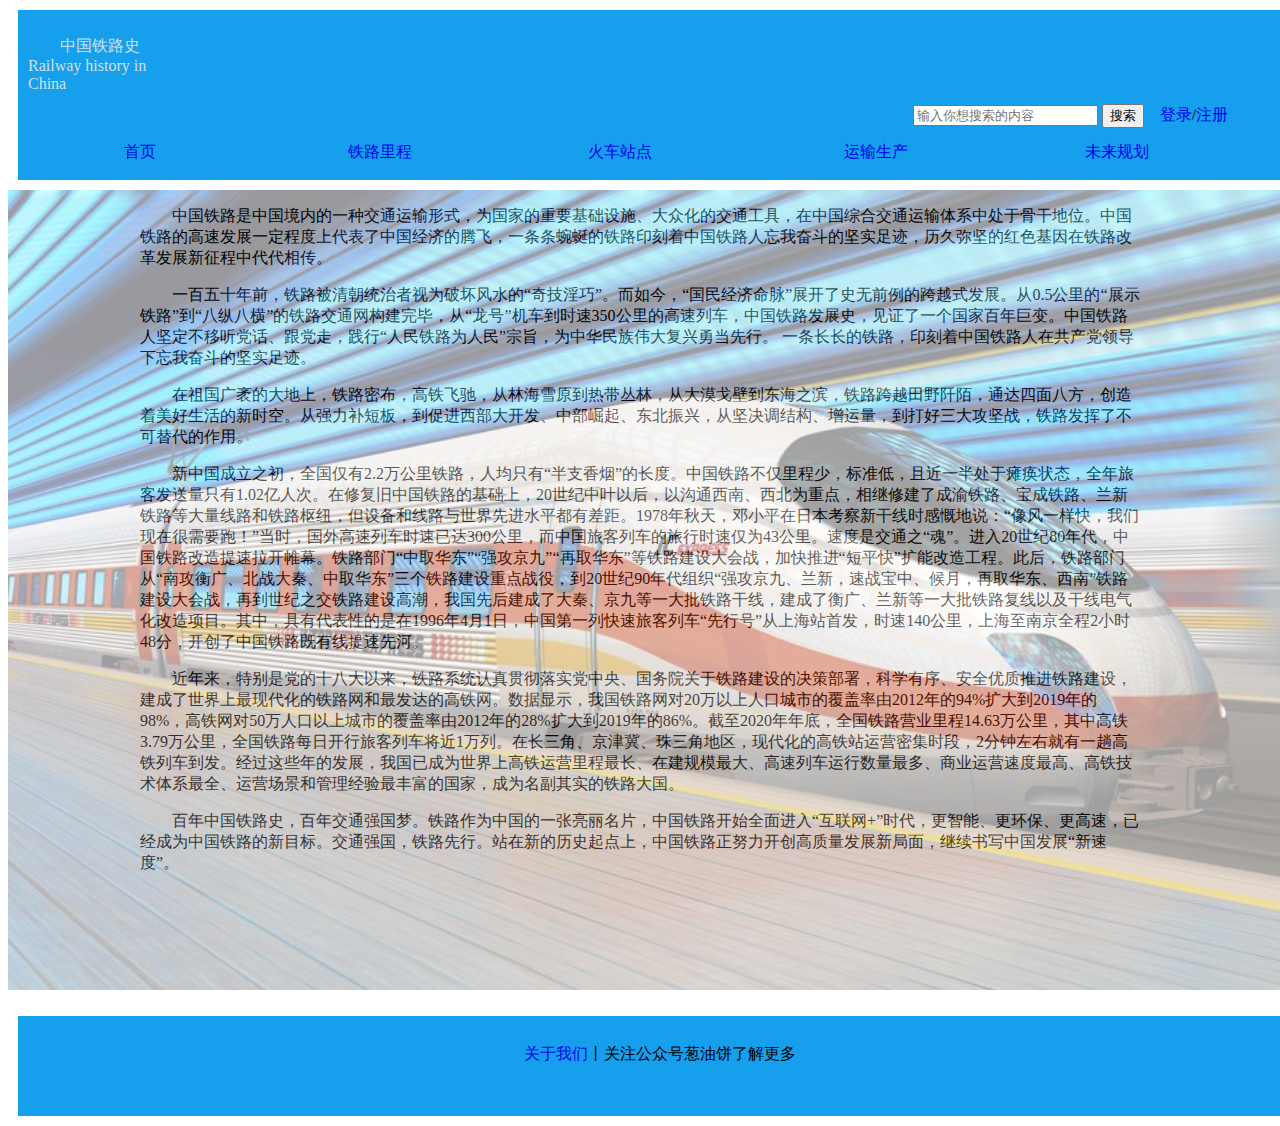
<file: index.html>
<!doctype html>
<html lang="zh">
<head>
<meta charset="utf-8">
<title>铁路</title>
</head>
<style>
<!--
.firstcontainer{
				width: 100%; 
				height: 150px;
				background: #159FEC;
				padding: 10px;
				margin:10px;
			}
			.secondcontainer{
				width: 30%;
				margin-left: 70%;
				height: 20px;
			}
			.thirdcontainer{
				width: 160px;
				height: 50px;
			}
			.fourthcontainer{
				width: 1400px;
				height: 800px; 
				opacity: 0.4;
				background-image: url("img/d33dc0484e09b0be2929f8cb0753a39e6777fac1d709a0c44.JPG");
				/*position: fixed;*/
				margin: 0 auto;
				background-repeat: no-repeat;
				background-size: cover;
			}
			.fifthcontainer{
				width: 1000px;
				height: 800px;
				margin: 0 auto;
				margin-top: -800px;
				text-indent: 2em;
			}
			.footer{
				width: 100%;
				height: 80px;
				background: #159FEC;
				padding: 10px;
				margin: 10px;
				text-align: center;
			}
			.box{width: 19%; float: left}
			.a{text-decoration: none; width: 20%}
			.font{font-family: "华文行楷";color:#D1E0E4}
-->
</style>
<body>
	
	<div class="firstcontainer">
		<div class="thirdcontainer">
			<p class="font">&emsp;&emsp;中国铁路史
			Railway history in China</p></div>
		<div class="secondcontainer"><!--搜索栏-->
			<br><input type="search" placeholder="输入你想搜索的内容">
			<input type="submit" value="搜索">&emsp;<a class="a" href="201918340320-luochuanling-1501/201918340320-luochuanling-1501.html">登录</a>/<a class="a" href="201918340320-luochuanling-1501/201918340320-luochuanling-1501.html">注册</a>
		</div>
		<br><br><div class="box">&emsp;&emsp;&emsp;&emsp;&emsp;&emsp;<a class="a" href="#">首页</a></div>
		<div class="box">
			&emsp;&emsp;&emsp;&emsp;&emsp;<a class="a" href="201918340331-yepeng-1501/201918340331-yepeng-1503.html">铁路里程</a>
		</div>
		<div class="box">
			&emsp;&emsp;&emsp;&emsp;&emsp;<a class="a" href="201918340320-luochuanling-1501/201918340320-luochuanling-1502.html">火车站点</a>
		</div>
		<div class="box">
			&emsp;&emsp;&emsp;&emsp;&emsp;&emsp;<a class="a" href="201918340320-luochuanling-1501/201918340320-luochuanling-1503.html">运输生产</a>
		</div>
		<div class="box">
			&emsp;&emsp;&emsp;&emsp;&emsp;&emsp;<a class="a" href="201918340331-yepeng-1501/201918340331-yepeng-1504.html">未来规划</a>
		</div> 
	</div>
	<div class="fourthcontainer"><!--背景图片-->
	</div>
			
		
	<div class="fifthcontainer"><!--文字部分-->
		<p>中国铁路是中国境内的一种交通运输形式，为国家的重要基础设施、大众化的交通工具，在中国综合交通运输体系中处于骨干地位。中国铁路的高速发展一定程度上代表了中国经济的腾飞，一条条蜿蜒的铁路印刻着中国铁路人忘我奋斗的坚实足迹，历久弥坚的红色基因在铁路改革发展新征程中代代相传。</p>
		<p>一百五十年前，铁路被清朝统治者视为破坏风水的“奇技淫巧”。而如今，“国民经济命脉”展开了史无前例的跨越式发展。从0.5公里的“展示铁路”到“八纵八横”的铁路交通网构建完毕，从“龙号”机车到时速350公里的高速列车，中国铁路发展史，见证了一个国家百年巨变。中国铁路人坚定不移听党话、跟党走，践行“人民铁路为人民”宗旨，为中华民族伟大复兴勇当先行。 一条长长的铁路，印刻着中国铁路人在共产党领导下忘我奋斗的坚实足迹。</p>
		<p>在祖国广袤的大地上，铁路密布，高铁飞驰，从林海雪原到热带丛林，从大漠戈壁到东海之滨，铁路跨越田野阡陌，通达四面八方，创造着美好生活的新时空。从强力补短板，到促进西部大开发、中部崛起、东北振兴，从坚决调结构、增运量，到打好三大攻坚战，铁路发挥了不可替代的作用。</p>
		<p>新中国成立之初，全国仅有2.2万公里铁路，人均只有“半支香烟”的长度。中国铁路不仅里程少，标准低，且近一半处于瘫痪状态，全年旅客发送量只有1.02亿人次。在修复旧中国铁路的基础上，20世纪中叶以后，以沟通西南、西北为重点，相继修建了成渝铁路、宝成铁路、兰新铁路等大量线路和铁路枢纽，但设备和线路与世界先进水平都有差距。1978年秋天，邓小平在日本考察新干线时感慨地说：“像风一样快，我们现在很需要跑！”当时，国外高速列车时速已达300公里，而中国旅客列车的旅行时速仅为43公里。速度是交通之“魂”。进入20世纪80年代，中国铁路改造提速拉开帷幕。铁路部门“中取华东”“强攻京九”“再取华东”等铁路建设大会战，加快推进“短平快”扩能改造工程。此后，铁路部门从“南攻衡广、北战大秦、中取华东”三个铁路建设重点战役，到20世纪90年代组织“强攻京九、兰新，速战宝中、候月，再取华东、西南”铁路建设大会战，再到世纪之交铁路建设高潮，我国先后建成了大秦、京九等一大批铁路干线，建成了衡广、兰新等一大批铁路复线以及干线电气化改造项目。其中，具有代表性的是在1996年4月1日，中国第一列快速旅客列车“先行号”从上海站首发，时速140公里，上海至南京全程2小时48分，开创了中国铁路既有线提速先河。</p>
		<p>近年来，特别是党的十八大以来，铁路系统认真贯彻落实党中央、国务院关于铁路建设的决策部署，科学有序、安全优质推进铁路建设，建成了世界上最现代化的铁路网和最发达的高铁网。数据显示，我国铁路网对20万以上人口城市的覆盖率由2012年的94%扩大到2019年的98%，高铁网对50万人口以上城市的覆盖率由2012年的28%扩大到2019年的86%。截至2020年年底，全国铁路营业里程14.63万公里，其中高铁3.79万公里，全国铁路每日开行旅客列车将近1万列。在长三角、京津冀、珠三角地区，现代化的高铁站运营密集时段，2分钟左右就有一趟高铁列车到发。经过这些年的发展，我国已成为世界上高铁运营里程最长、在建规模最大、高速列车运行数量最多、商业运营速度最高、高铁技术体系最全、运营场景和管理经验最丰富的国家，成为名副其实的铁路大国。</p>
		<p>百年中国铁路史，百年交通强国梦。铁路作为中国的一张亮丽名片，中国铁路开始全面进入“互联网+”时代，更智能、更环保、更高速，已经成为中国铁路的新目标。交通强国，铁路先行。站在新的历史起点上，中国铁路正努力开创高质量发展新局面，继续书写中国发展“新速度”。</p>
		</div>
	<div class="footer">
		<br><a class="a" href="201918340320-luochuanling-1501/201918340320-luochuanling-1504.html">关于我们</a>丨关注公众号葱油饼了解更多
	</div>
</body>
</html>
</file>
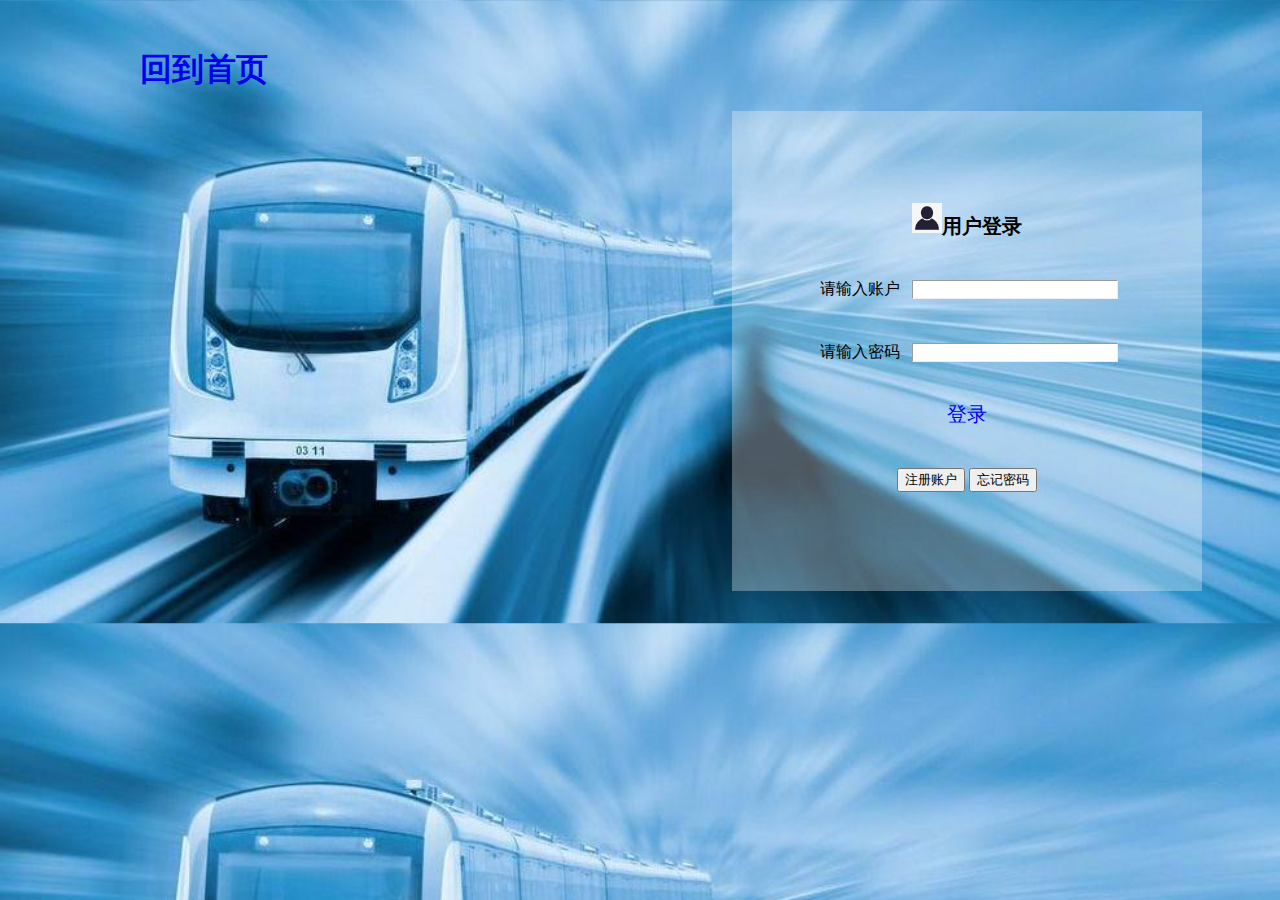
<file: 201918340320-luochuanling-1501/201918340320-luochuanling-1501.html>
<!doctype html>
<html lang="zh"> 
	<!--head-->
<head> 
	<meta charset="utf-8">
	<title>login</title>
	<!--css引入-->
	<link rel="stylesheet" type="text/css" href="css/need.css"/>
		<style>
			<!--
			/*整体布局*/
			body{text-align:center;
			        font-family:"楷体";
			        background: url(img/background.jpg);
			        background-size:100%;
			        line-height:40px;
			        padding:20px;
			        margin-left:0px;}
			-->
		</style>
</head> 
	<!--body-->
<body>
	<!--网站名称-->
	<div class="website">
		<h1>
		<a style="text-decoration: none;" href="../index.html">回到首页</a></h1>
	</div>
	<!--表单-->
	<form name="loginForm" action="#" style="float: right">
	<table cellpadding="3" cellspacing="1" class="first"> 
	<!--登录区域-->
		<tr class="tablebody"> 
			<td  colspan="2" class="login">
			<b><img src="img/yes.png" width="30" art="本地图片" alt="图标"/>用户登录</b></td> 
		</tr> 
		<tr class="tablebody"> 
			<td width="31%" class="tableone">请输入账户</td> 
			<td width="69%" class="tableone">
			<input name="userName" type="text" style="width:200px;border:inset thin"></td> 
		</tr> 
		<tr class="tablebody"> 
			<td class="tableone">请输入密码</td> 
			<td class="tableone">
			<input name="password" type="password" style="width:200px;border:inset thin"></td> 
		</tr> 
		<tr class="tablebody"> 
			<td colspan="2" class="tabletwo">     
			<a class="login" href="../index.html"> 登录</a>
			</td> 
		</tr> 
		<tr class="tablebody"> 
			<td colspan="2" class="tabletwo">     
			<input type="submit" value="注册账户"> 
			<input type="submit" value="忘记密码"> 
			</td> 
		</tr> 
	</table>  
	</form> 
</body> 
	<!--foot-->
</html>
</file>
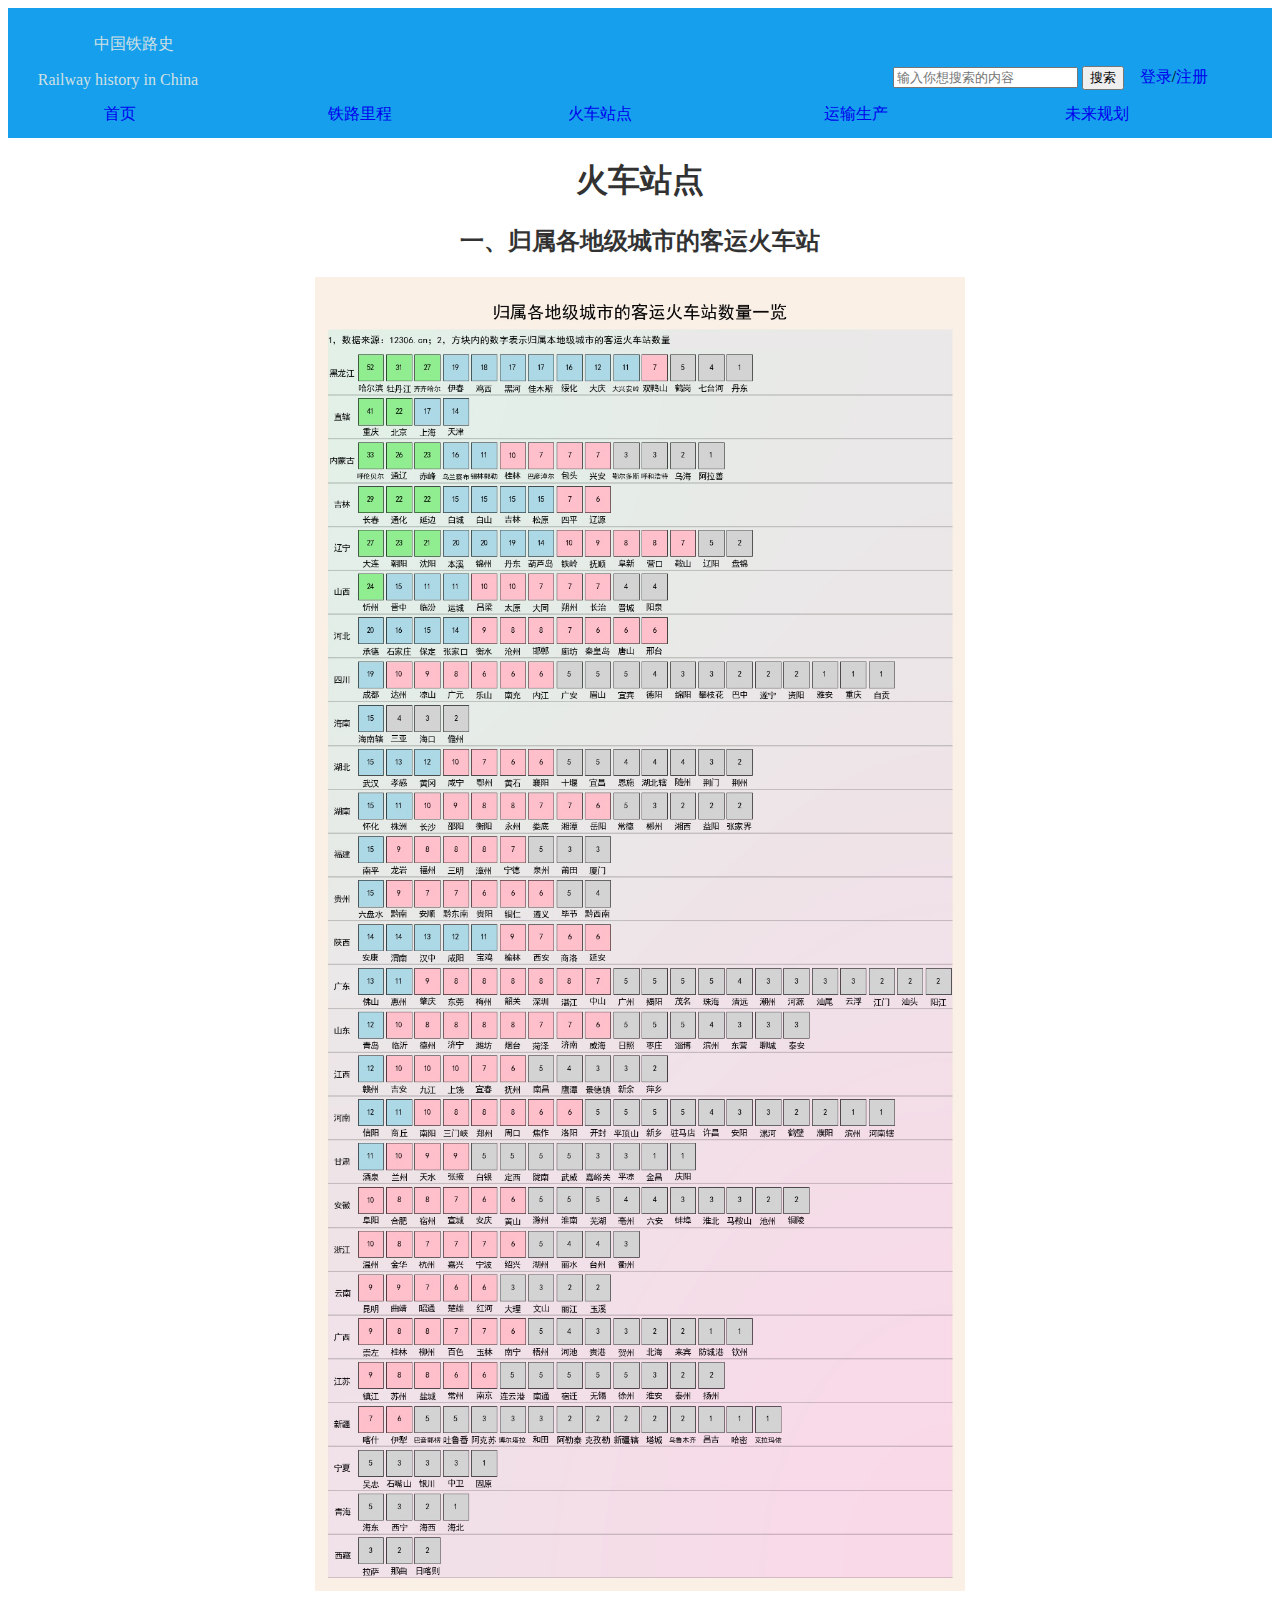
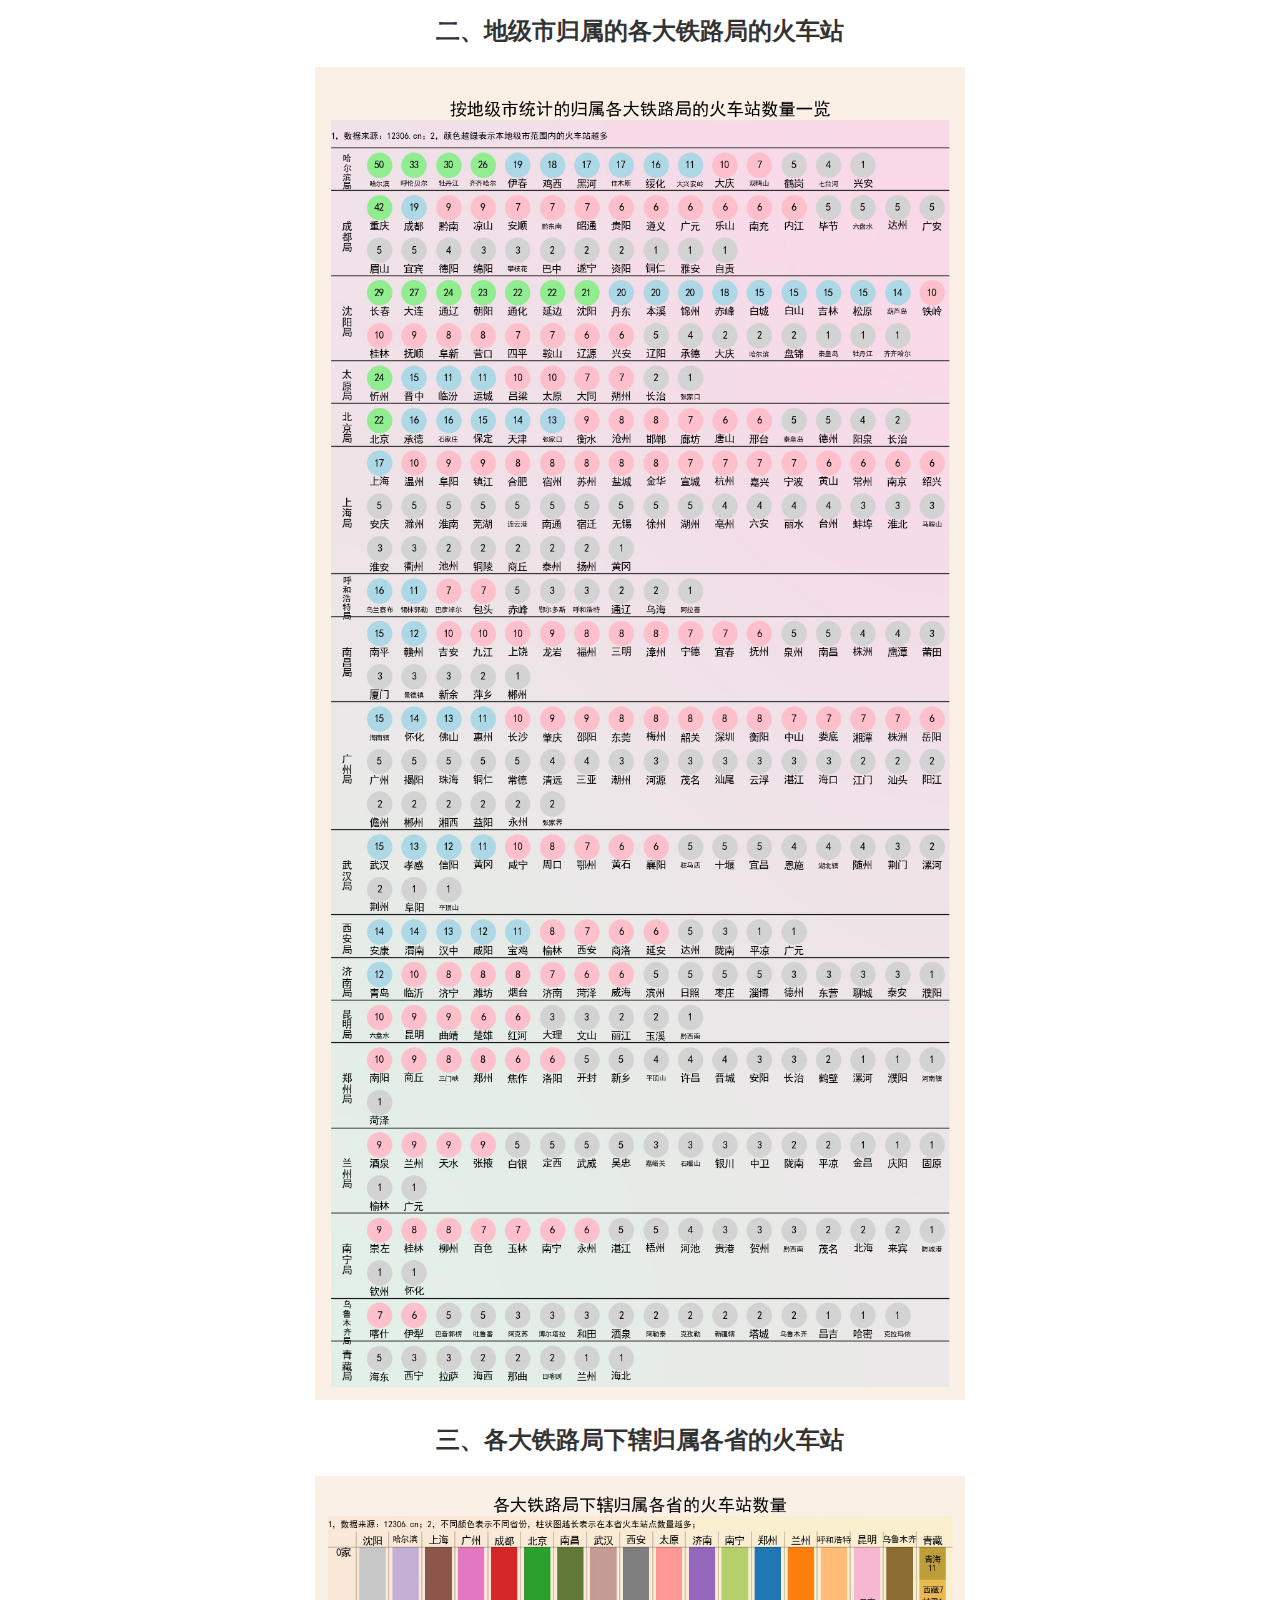
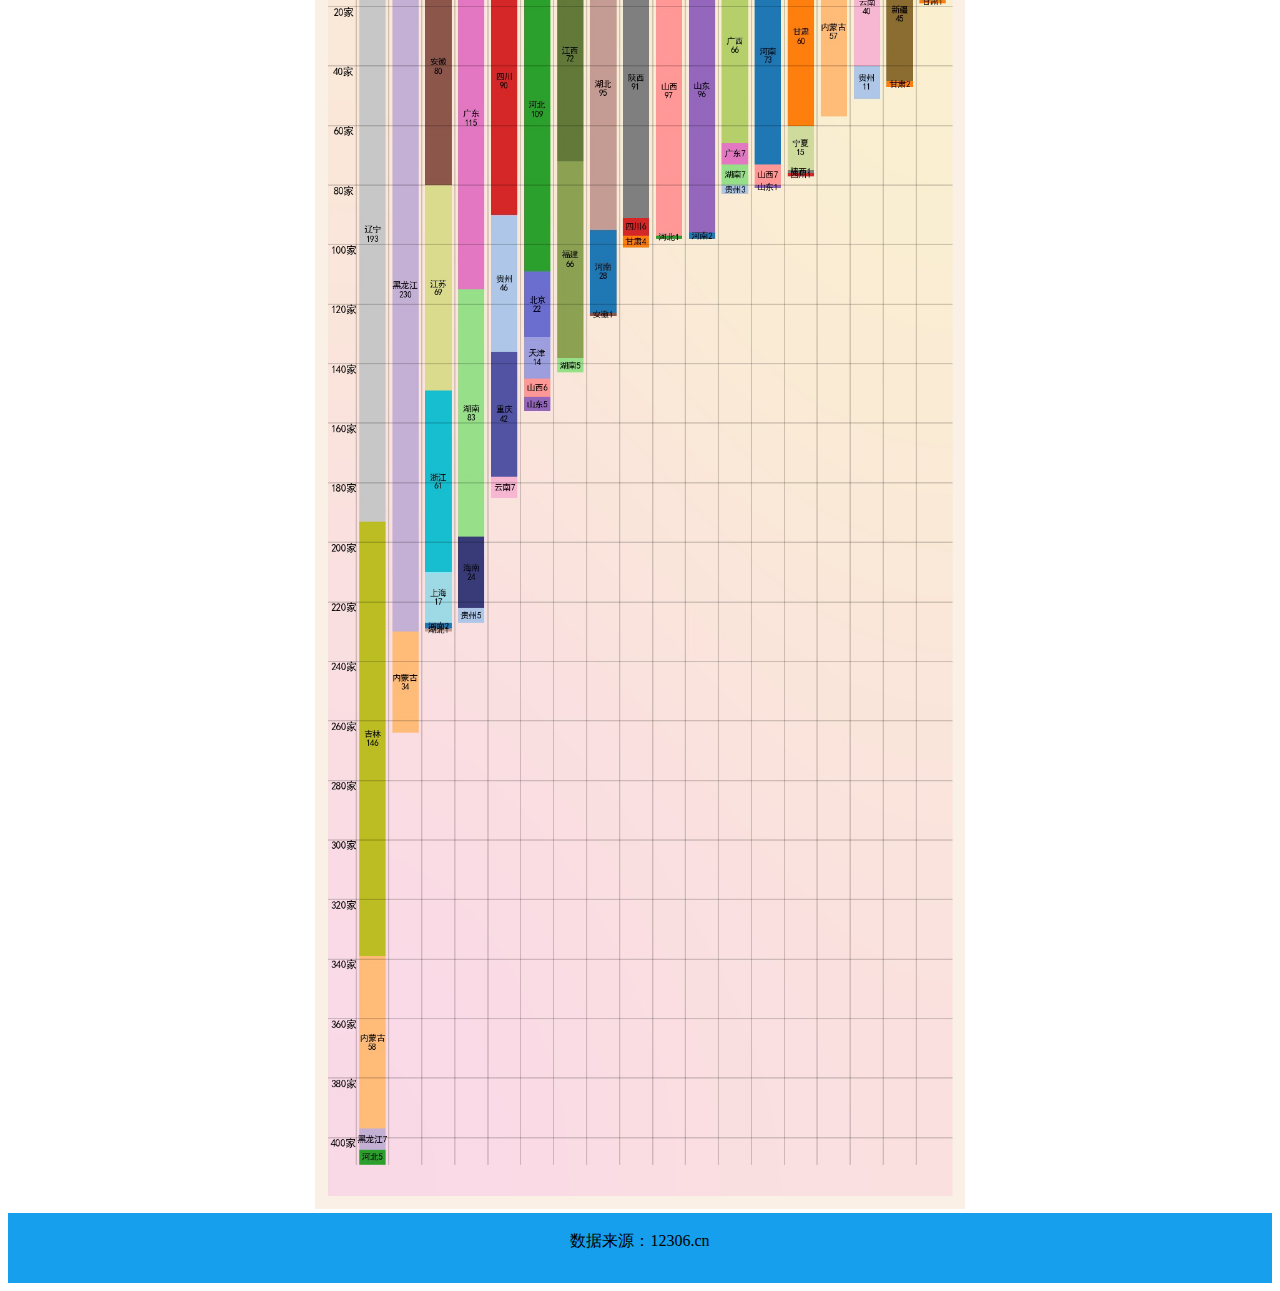
<file: 201918340320-luochuanling-1501/201918340320-luochuanling-1502.html>
<!doctype html>
<html lang="zh">
<head>
<meta charset="utf-8">
<title>铁路</title>
	<!--css引入-->
	<link rel="stylesheet" type="text/css" href="css/use.css"/>
	<style>
		<!--
			body{
			background: #FFFFFF;
			}
		-->
	</style>
</head>

<body>
	
	<div class="firstcontainer">
		<div class="thirdcontainer">
			<p class="font">&emsp;&emsp;中国铁路史</p>
			<p class="font">Railway history in China</p></div>
		<div class="secondcontainer">
			<br><input type="search" placeholder="输入你想搜索的内容">
			<input type="submit" value="搜索">&emsp;<a class="a" href="201918340320-luochuanling-1501.html">登录</a>/<a class="a" href="201918340320-luochuanling-1501.html">注册</a>
		</div>
		<br><br><div class="box">&emsp;&emsp;&emsp;&emsp;&emsp;&emsp;<a class="a" href="../index.html">首页</a></div>
		<div class="box">
			&emsp;&emsp;&emsp;&emsp;&emsp;<a class="a" href="../201918340331-yepeng-1501/201918340331-yepeng-1503.html">铁路里程</a>
		</div>
		<div class="box">
			&emsp;&emsp;&emsp;&emsp;&emsp;<a class="a" href="201918340320-luochuanling-1502.html">火车站点</a>
		</div>
		<div class="box">
			&emsp;&emsp;&emsp;&emsp;&emsp;&emsp;<a class="a" href="201918340320-luochuanling-1503.html">运输生产</a>
		</div>
		<div class="box">
			&emsp;&emsp;&emsp;&emsp;&emsp;&emsp;<a class="a" href="../201918340331-yepeng-1501/201918340331-yepeng-1504.html">未来规划</a>
		</div>
	</div>
	<div class="fourthcontainer">
		<h1>火车站点</h1>
		<h2>一、归属各地级城市的客运火车站</h2>
	</div>
	<div class="picture">
		<img src="img/火车站点统计表one.png" width="650" art="本地图片" alt="火车数据图" />
	</div>
	<div class="fourthcontainer">
		<h2>二、地级市归属的各大铁路局的火车站</h2>
	</div>
	<div class="picture">
		<img src="img/火车站点统计表two.png" width="650" art="本地图片" alt="火车数据图" />
	</div>
	<div class="fourthcontainer">
		<h2>三、各大铁路局下辖归属各省的火车站</h2>
	</div>
	<div class="picture">
		<img src="img/火车站点统计表three.png" width="650" art="本地图片" alt="火车数据图" />
	</div>
	<div class="footer">
		<br><a class="a">数据来源：12306.cn</a>
	</div>
</body>
</html>
</file>
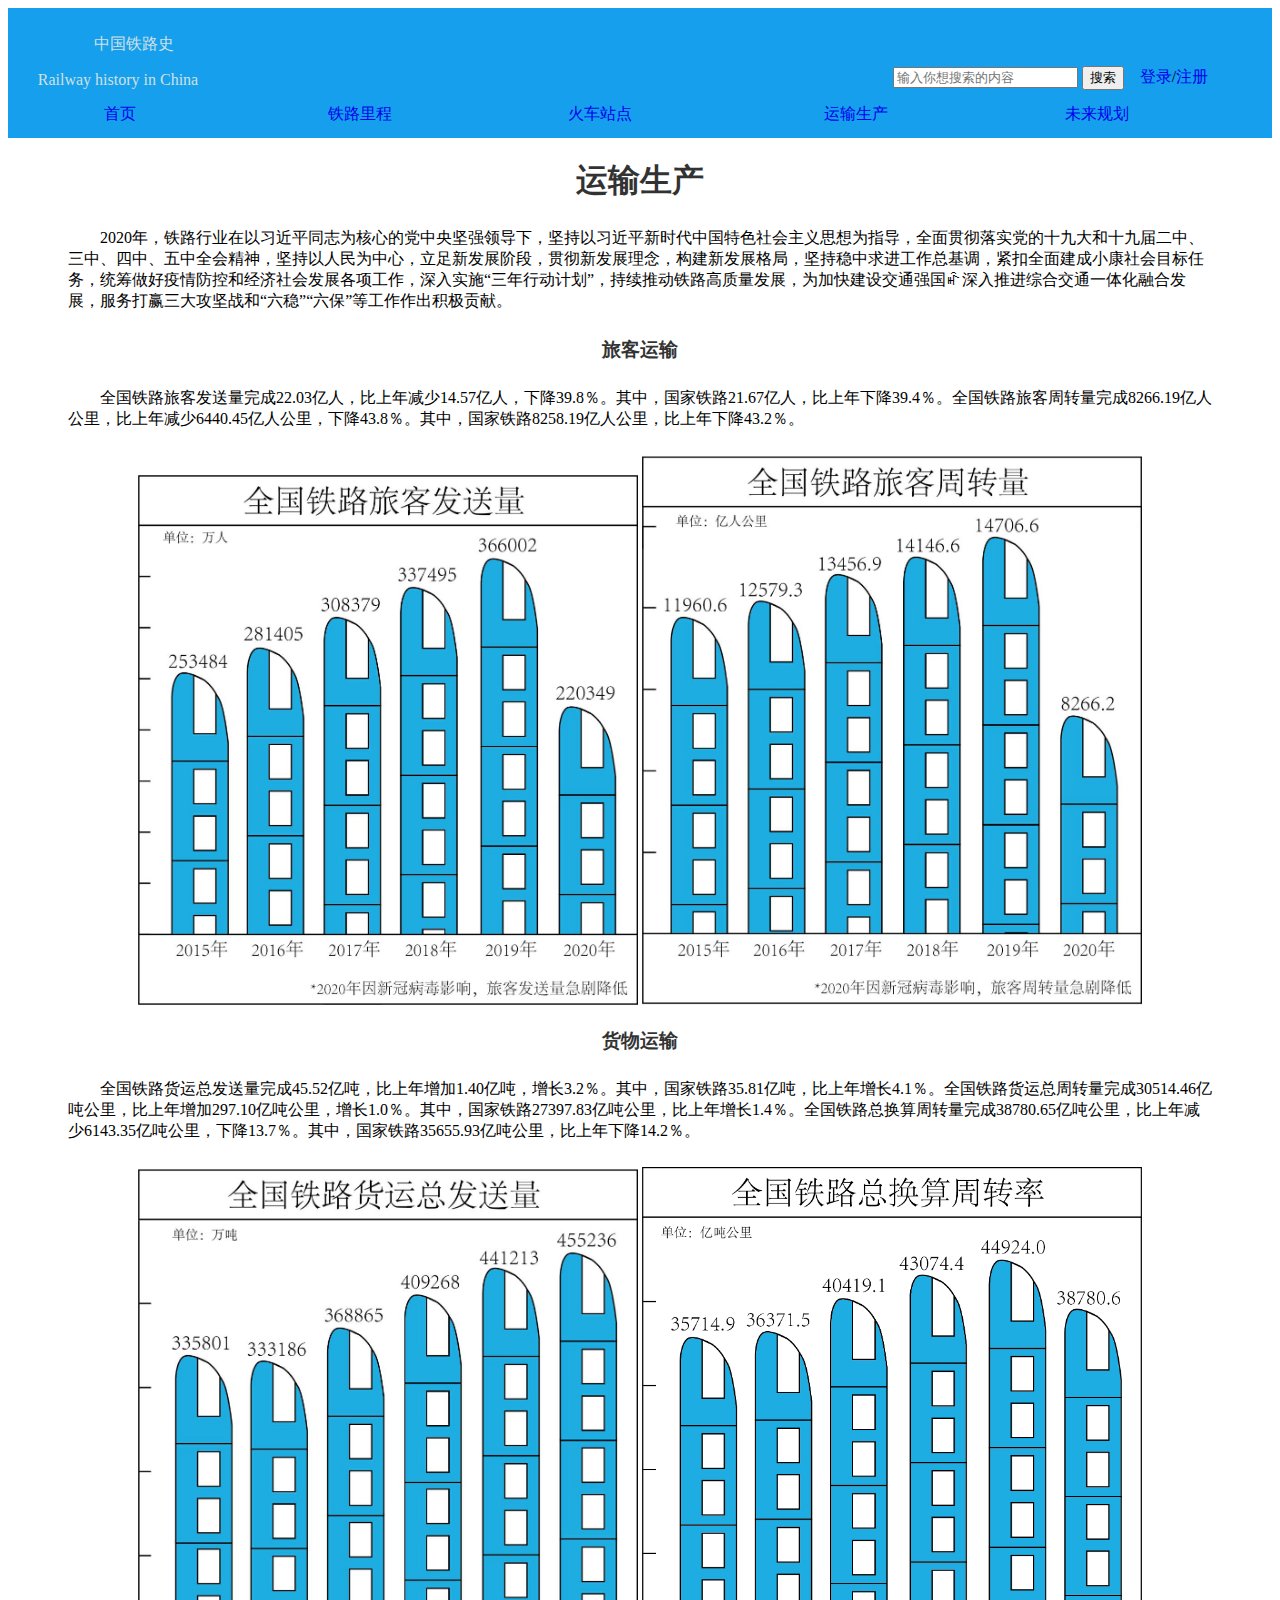
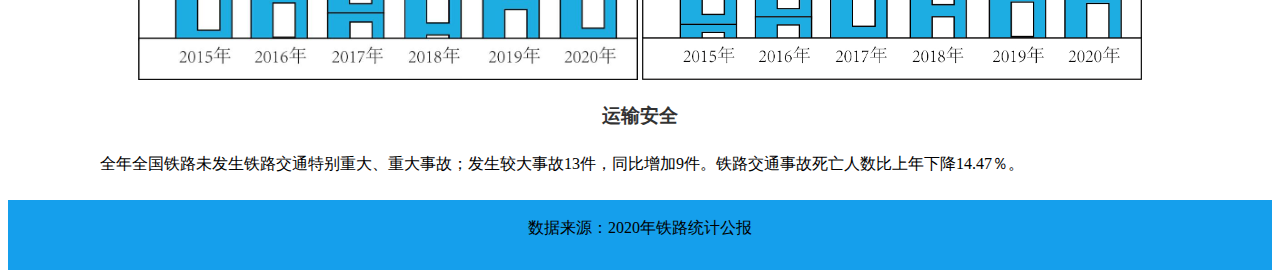
<file: 201918340320-luochuanling-1501/201918340320-luochuanling-1503.html>
<!doctype html>
<html lang="zh">
<head>
<meta charset="utf-8">
<title>铁路</title>
	<!--css引入-->
	<link rel="stylesheet" type="text/css" href="css/use.css"/>

</head>

<body>
	
	<div class="firstcontainer">
		<div class="thirdcontainer">
			<p class="font">&emsp;&emsp;中国铁路史</p>
			<p class="font">Railway history in China</p></div>
		<div class="secondcontainer">
			<br><input type="search" placeholder="输入你想搜索的内容">
			<input type="submit" value="搜索">&emsp;<a class="a" href="201918340320-luochuanling-1501.html">登录</a>/<a class="a" href="201918340320-luochuanling-1501.html">注册</a>
		</div>
		<br><br><div class="box">&emsp;&emsp;&emsp;&emsp;&emsp;&emsp;<a class="a" href="../index.html">首页</a></div>
		<div class="box">
			&emsp;&emsp;&emsp;&emsp;&emsp;<a class="a" href="../201918340331-yepeng-1501/201918340331-yepeng-1503.html">铁路里程</a>
		</div>
		<div class="box">
			&emsp;&emsp;&emsp;&emsp;&emsp;<a class="a" href="201918340320-luochuanling-1502.html">火车站点</a>
		</div>
		<div class="box">
			&emsp;&emsp;&emsp;&emsp;&emsp;&emsp;<a class="a" href="201918340320-luochuanling-1503.html">运输生产</a>
		</div>
		<div class="box">
			&emsp;&emsp;&emsp;&emsp;&emsp;&emsp;<a class="a" href="../201918340331-yepeng-1501/201918340331-yepeng-1504.html">未来规划</a>
		</div>
	</div>
	<div class="fourthcontainer">
		<h1>运输生产</h1>
	</div>
	<div class="aaa">
		<p>2020年，铁路行业在以习近平同志为核心的党中央坚强领导下，坚持以习近平新时代中国特色社会主义思想为指导，全面贯彻落实党的十九大和十九届二中、三中、四中、五中全会精神，坚持以人民为中心，立足新发展阶段，贯彻新发展理念，构建新发展格局，坚持稳中求进工作总基调，紧扣全面建成小康社会目标任务，统筹做好疫情防控和经济社会发展各项工作，深入实施“三年行动计划”，持续推动铁路高质量发展，为加快建设交通强国ꎬ深入推进综合交通一体化融合发展，服务打赢三大攻坚战和“六稳”“六保”等工作作出积极贡献。</p>
	</div>
	<div class="fourthcontainer">
		<h3>旅客运输</h3>
	</div>
	<div class="aaa">
		<p>全国铁路旅客发送量完成22.03亿人，比上年减少14.57亿人，下降39.8％。其中，国家铁路21.67亿人，比上年下降39.4％。全国铁路旅客周转量完成8266.19亿人公里，比上年减少6440.45亿人公里，下降43.8％。其中，国家铁路8258.19亿人公里，比上年下降43.2％。</p>
	</div>
	<div class="picture">
		<img src="img/火车数据图片one.jpg" width="500" art="本地图片" alt="火车数据图" />
		<img src="img/火车数据图片two.jpg" width="500" art="本地图片" alt="火车数据图" />
	</div>
	<div class="fourthcontainer">
		<h3>货物运输</h3>
	</div>
	<div class="aaa">
		<p>全国铁路货运总发送量完成45.52亿吨，比上年增加1.40亿吨，增长3.2％。其中，国家铁路35.81亿吨，比上年增长4.1％。全国铁路货运总周转量完成30514.46亿吨公里，比上年增加297.10亿吨公里，增长1.0％。其中，国家铁路27397.83亿吨公里，比上年增长1.4％。全国铁路总换算周转量完成38780.65亿吨公里，比上年减少6143.35亿吨公里，下降13.7％。其中，国家铁路35655.93亿吨公里，比上年下降14.2％。</p>
	</div>
	<div class="picture">
		<img src="img/火车数据图片three.jpg" width="500" art="本地图片" alt="火车数据图" />
		<img src="img/火车数据图片four.jpg" width="500" art="本地图片" alt="火车数据图" />
	</div>
	<div class="fourthcontainer">
		<h3>运输安全</h3>
	</div>
	<div class="aaa">
		<p>全年全国铁路未发生铁路交通特别重大、重大事故；发生较大事故13件，同比增加9件。铁路交通事故死亡人数比上年下降14.47％。</p>
	</div>
	<div class="footer">
		<br><a class="a">数据来源：2020年铁路统计公报</a>
	</div>
</body>
</html>
</file>
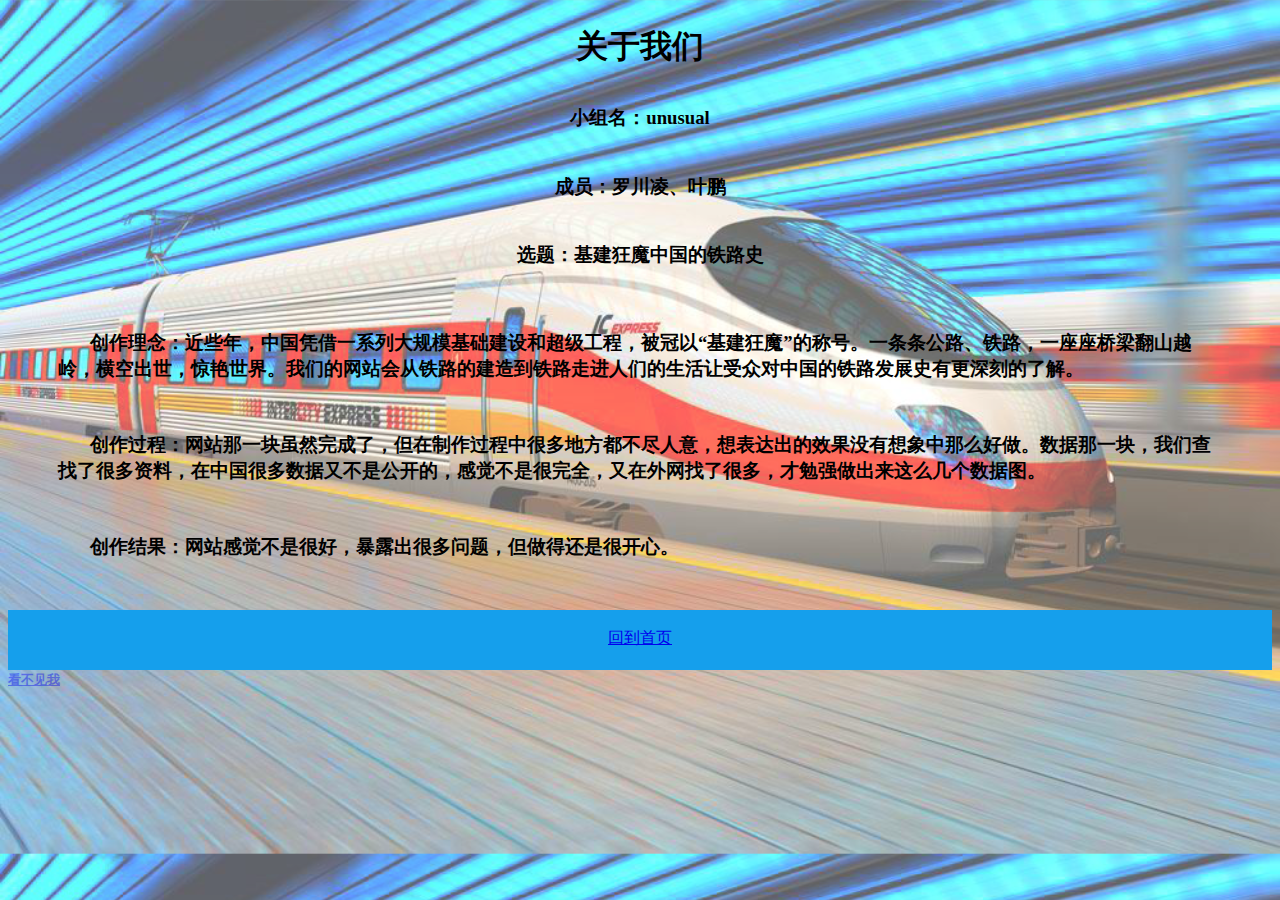
<file: 201918340320-luochuanling-1501/201918340320-luochuanling-1504.html>
<!doctype html>
<html lang="zh">
<head>
<meta charset="utf-8">
<title>铁路</title>
	<style>
		<!--
			body{
				background: url(img/777.png);
				background-size: 100%;
				text-align: center;
			}

			.footer{
				width: 100%;
				height: 60px;
				background: #159FEC;
				text-align: center;
			}
			.font{
				font-family: "黑体";
				color: #000000;
				line-height: 50px;
			}
			.new{
				font-family: "黑体";
				color: #000000;
				text-align: left;
				margin: 50px;
				text-indent: 2em;
			}
			.painted{
				font-family: "黑体";
				text-align: left;
				color: #000000;
				opacity: 0.4;
			}
		-->
	</style>
</head>

<body>
	<div class="font">
		<h1>关于我们</h1>
		<h3>小组名：unusual</h3>
		<h3>成员：罗川凌、叶鹏</h3>
		<h3>选题：基建狂魔中国的铁路史</h3>
	</div>
	<div class="new">
		<h3>创作理念：近些年，中国凭借一系列大规模基础建设和超级工程，被冠以“基建狂魔”的称号。一条条公路、铁路，一座座桥梁翻山越岭，横空出世，惊艳世界。我们的网站会从铁路的建造到铁路走进人们的生活让受众对中国的铁路发展史有更深刻的了解。</h3>
	</div>
	<div class="new">
		<h3>创作过程：网站那一块虽然完成了，但在制作过程中很多地方都不尽人意，想表达出的效果没有想象中那么好做。数据那一块，我们查找了很多资料，在中国很多数据又不是公开的，感觉不是很完全，又在外网找了很多，才勉强做出来这么几个数据图。</h3>
	</div>
	<div class="new">
		<h3>创作结果：网站感觉不是很好，暴露出很多问题，但做得还是很开心。</h3>
	</div>
	<div class="footer">
		<br><a class="a" href="../index.html">回到首页</a>
		<div class="painted"><h5><a href="201918340320-luochuanling-1505.html">看不见我</a></h5></div>
	</div>
</body>
</html>
</file>
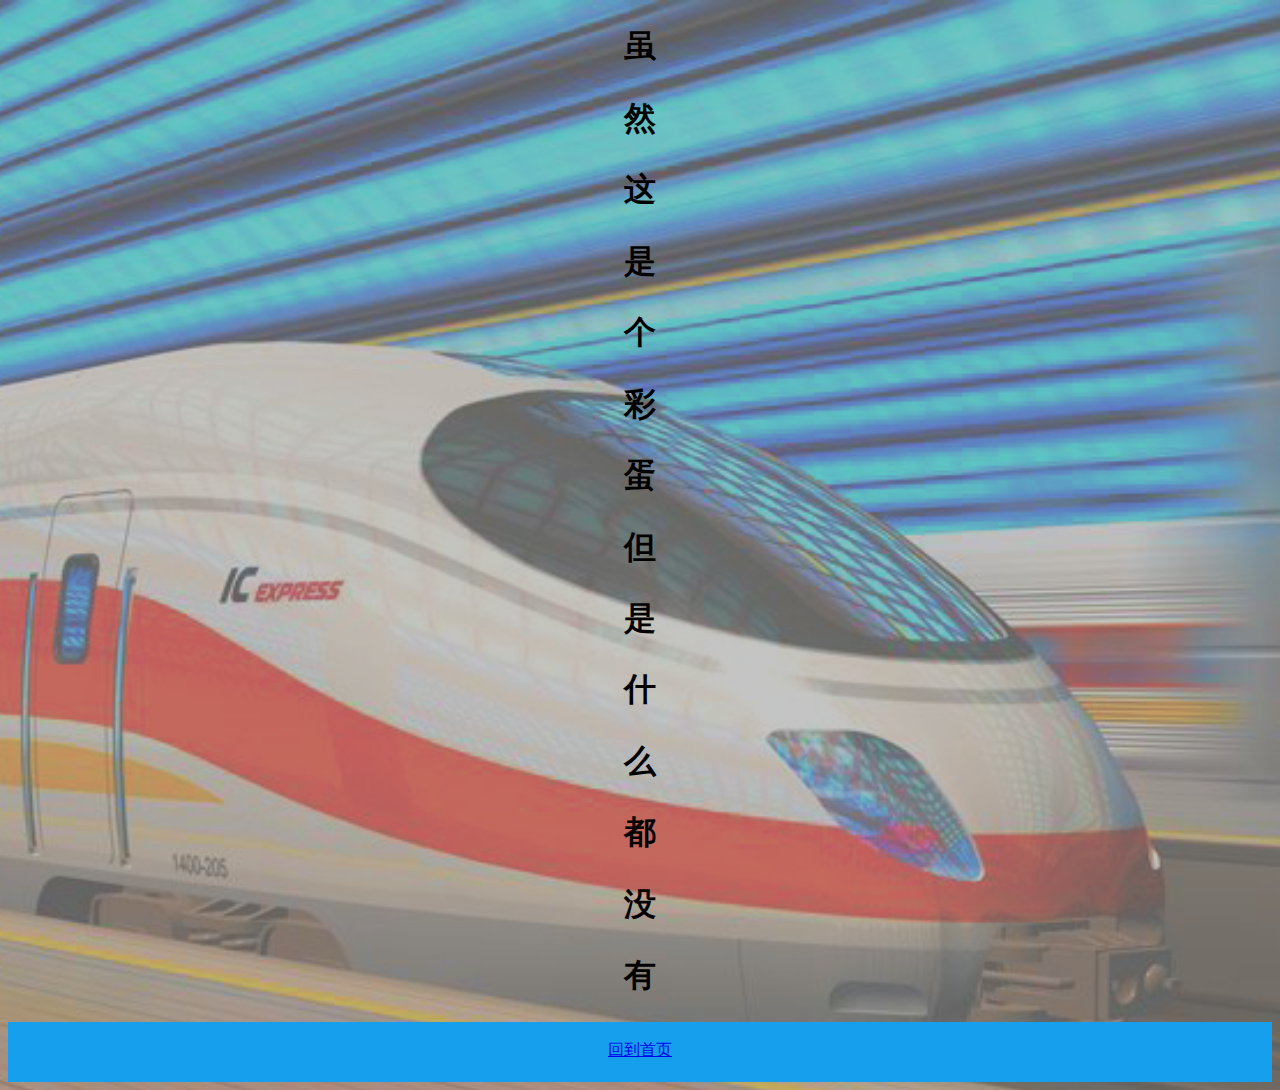
<file: 201918340320-luochuanling-1501/201918340320-luochuanling-1505.html>
<!doctype html>
<html lang="zh">
<head>
<meta charset="utf-8">
<title>铁路</title>
	<style>
		<!--
			body{
				background: url(img/888.png);
				background-size: 100%;
				text-align: center;
			}

			.footer{
				width: 100%;
				height: 60px;
				background: #159FEC;
				text-align: center;
			}
			.font{
				font-family: "黑体";
				color: #000000;
				line-height: 50px;
			}
		-->
	</style>
</head>

<body>
	<div class="font">
		<h1>虽</h1>
		<h1>然</h1>
		<h1>这</h1>
		<h1>是</h1>
		<h1>个</h1>
		<h1>彩</h1>
		<h1>蛋</h1>
		<h1>但</h1>
		<h1>是</h1>
		<h1>什</h1>
		<h1>么</h1>
		<h1>都</h1>
		<h1>没</h1>
		<h1>有</h1>
	</div>
	<div class="footer">
		<br><a class="a" href="../index.html">回到首页</a>
	</div>
</body>
</html>
</file>
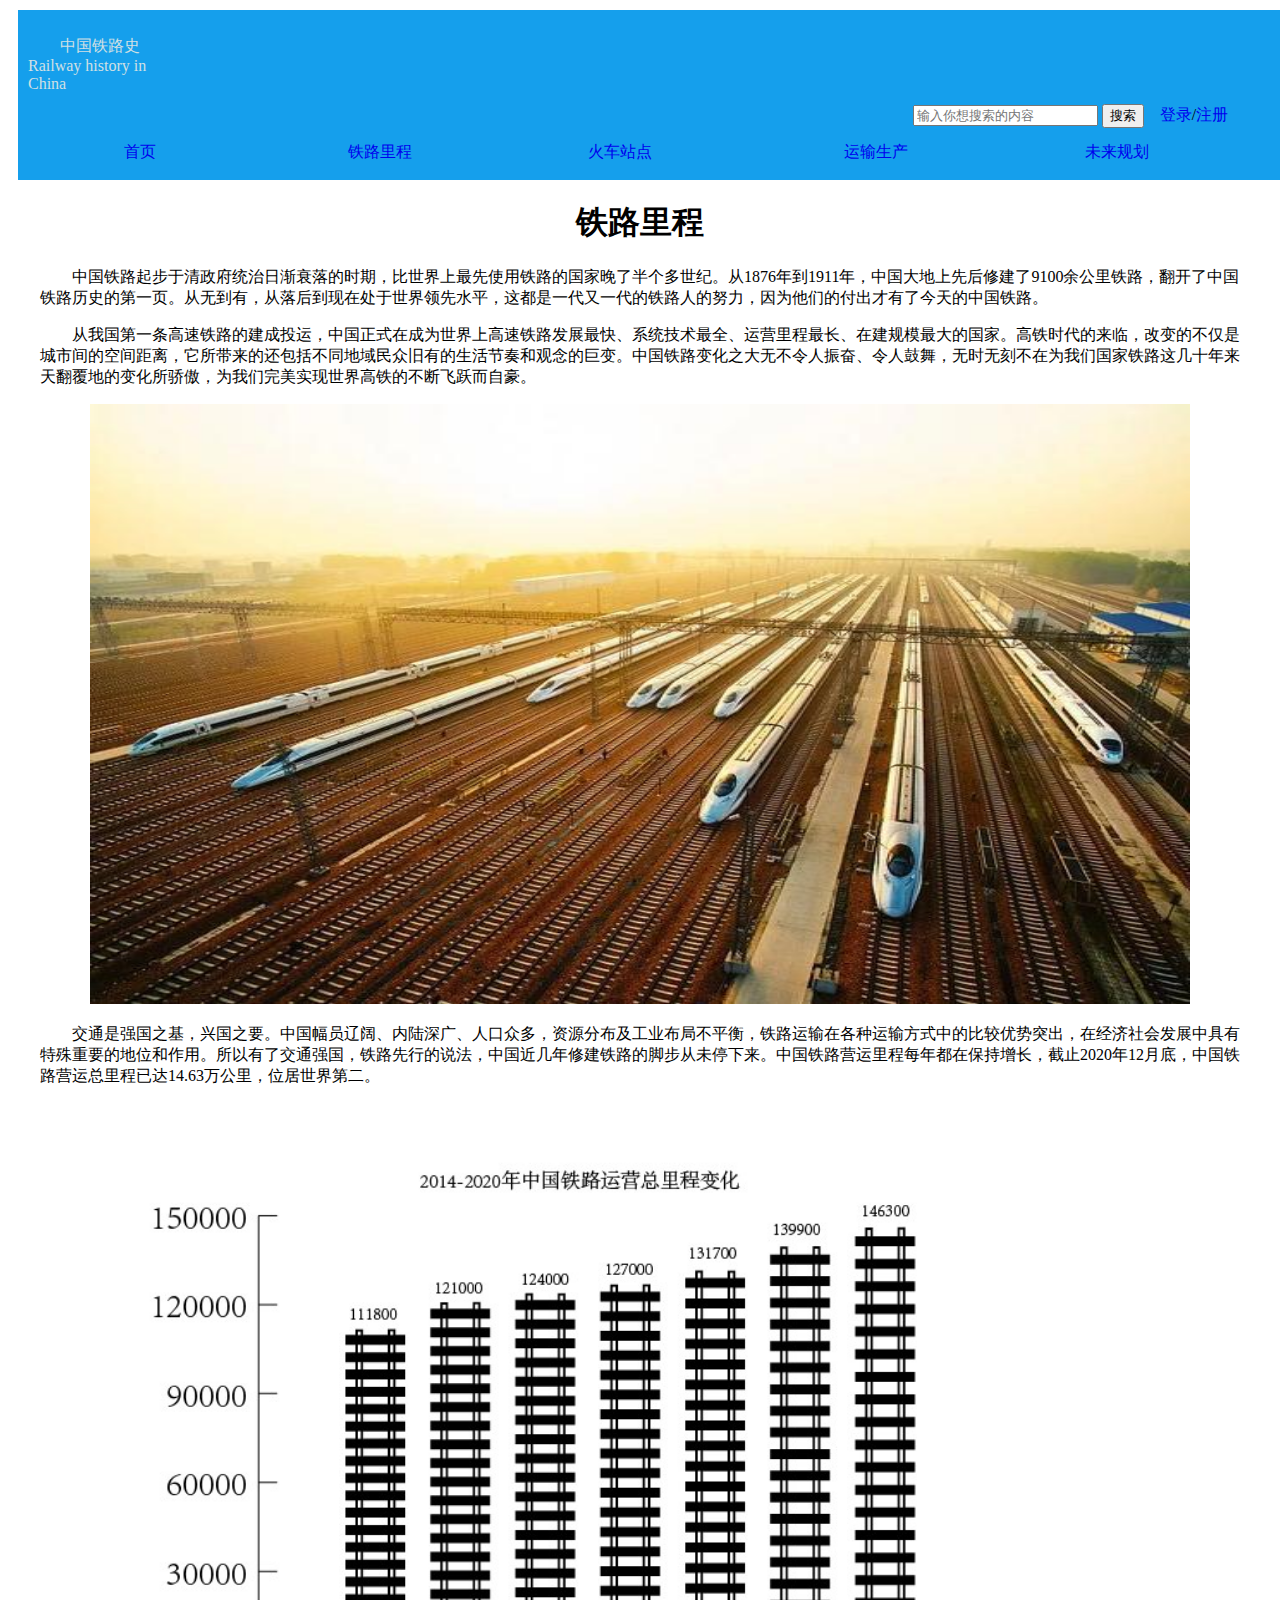
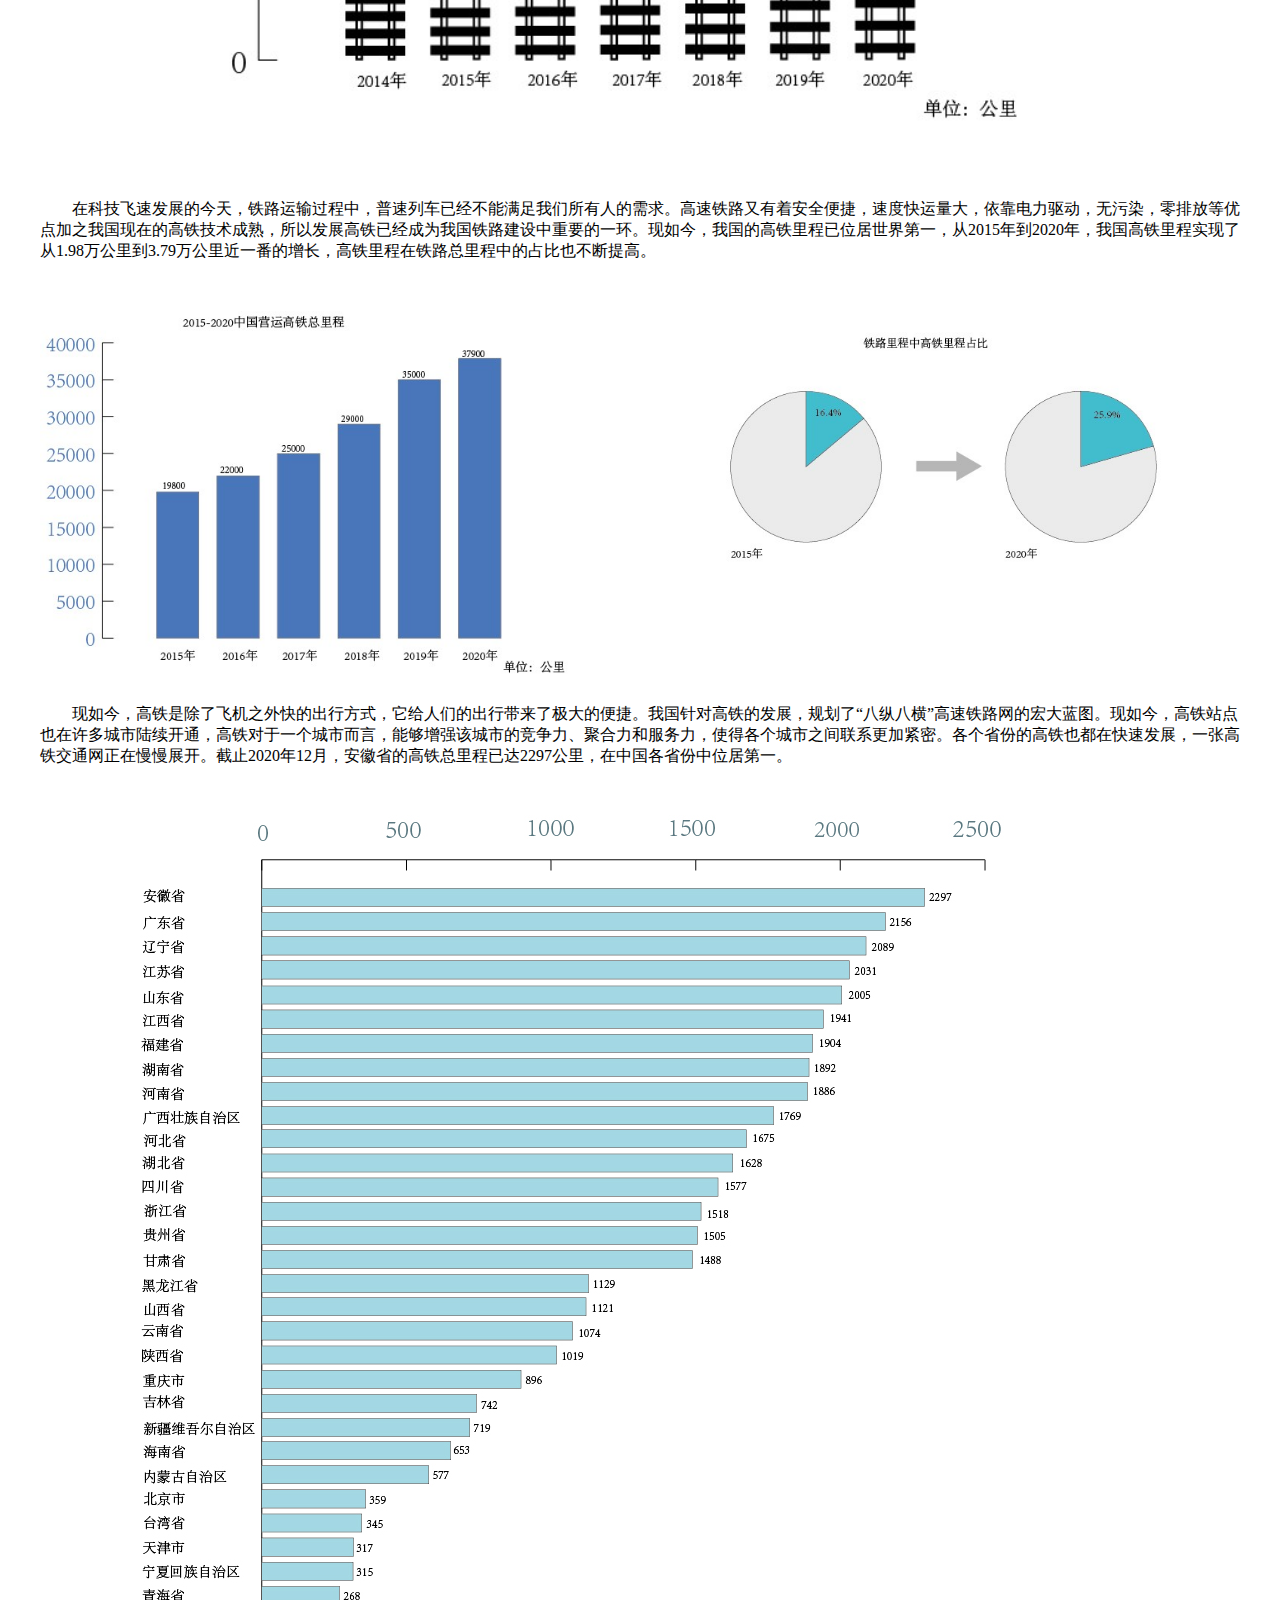
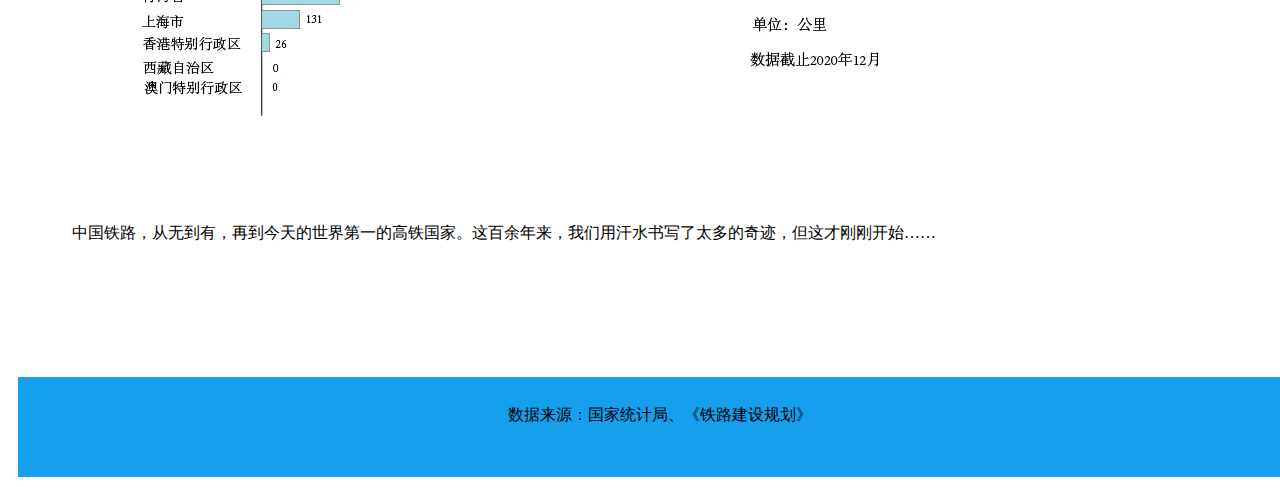
<file: 201918340331-yepeng-1501/201918340331-yepeng-1503.html>
<!doctype html>
<html lang="zh">
<head>
<meta charset="utf-8">
<title>铁路里程</title>
	<style>
		.articlecontainer{
			width: 1200px;
			height: 3300px;
			margin: 0 auto;
			text-indent: 2em;
		}
		.firstpicturesize{
			width: 1100px;
			height: 600px;
			margin: 0 auto;
			margin-left:50px;
		}
		.secondpicturesize{
			margin-left: 100px;
			width: 900px;
		}
		.thirdpicturesize{
			width: 45%;
			float: left;
		}
		.fourthpicturesize{
			width: 45%;
			margin-left: 80px;
		}
		.fifthpicturesize{
			margin-left: 100px;
		}
	</style>
</head>
<link rel="stylesheet" href="201918340331-yepeng-1502.css">
<body>
	<div class="firstcontainer">
		<div class="thirdcontainer">
			<p class="font">&emsp;&emsp;中国铁路史
			Railway history in China</p></div>
		<div class="secondcontainer"><!--搜索栏-->
			<br><input type="search" placeholder="输入你想搜索的内容">
			<input type="submit" value="搜索">&emsp;<a class="a" href="../201918340320-luochuanling-1501/201918340320-luochuanling-1501.html">登录</a>/<a class="a" href="../201918340320-luochuanling-1501/201918340320-luochuanling-1501.html">注册</a>
		</div>
		<br><br><div class="box">&emsp;&emsp;&emsp;&emsp;&emsp;&emsp;<a class="a" href="../index.html">首页</a></div>
		<div class="box">
			&emsp;&emsp;&emsp;&emsp;&emsp;<a class="a" href="201918340331-yepeng-1503.html">铁路里程</a>
		</div>
		<div class="box">
			&emsp;&emsp;&emsp;&emsp;&emsp;<a class="a" href="../201918340320-luochuanling-1501/201918340320-luochuanling-1502.html">火车站点</a>
		</div>
		<div class="box">
			&emsp;&emsp;&emsp;&emsp;&emsp;&emsp;<a class="a" href="../201918340320-luochuanling-1501/201918340320-luochuanling-1503.html">运输生产</a>
		</div>
		<div class="box">
			&emsp;&emsp;&emsp;&emsp;&emsp;&emsp;<a class="a" href="201918340331-yepeng-1504.html">未来规划</a>
		</div> 
	</div>
	<div style="text-align: center">
		<h1>铁路里程</h1>
	</div>
	<div class="articlecontainer">
		<p>中国铁路起步于清政府统治日渐衰落的时期，比世界上最先使用铁路的国家晚了半个多世纪。从1876年到1911年，中国大地上先后修建了9100余公里铁路，翻开了中国铁路历史的第一页。从无到有，从落后到现在处于世界领先水平，这都是一代又一代的铁路人的努力，因为他们的付出才有了今天的中国铁路。</p>
		<p>从我国第一条高速铁路的建成投运，中国正式在成为世界上高速铁路发展最快、系统技术最全、运营里程最长、在建规模最大的国家。高铁时代的来临，改变的不仅是城市间的空间距离，它所带来的还包括不同地域民众旧有的生活节奏和观念的巨变。中国铁路变化之大无不令人振奋、令人鼓舞，无时无刻不在为我们国家铁路这几十年来天翻覆地的变化所骄傲，为我们完美实现世界高铁的不断飞跃而自豪。</p>
		<img src="img/3f3c15bd435e55381ac7fdd40b932fdd125a2fa9b77af827f.JPG" alt="高铁图" class="firstpicturesize">
		<p>交通是强国之基，兴国之要。中国幅员辽阔、内陆深广、人口众多，资源分布及工业布局不平衡，铁路运输在各种运输方式中的比较优势突出，在经济社会发展中具有特殊重要的地位和作用。所以有了交通强国，铁路先行的说法，中国近几年修建铁路的脚步从未停下来。中国铁路营运里程每年都在保持增长，截止2020年12月底，中国铁路营运总里程已达14.63万公里，位居世界第二。</p>
		<img src="img/里程变化 (2).jpg" alt="铁路里程" class="secondpicturesize">
		<p>在科技飞速发展的今天，铁路运输过程中，普速列车已经不能满足我们所有人的需求。高速铁路又有着安全便捷，速度快运量大，依靠电力驱动，无污染，零排放等优点加之我国现在的高铁技术成熟，所以发展高铁已经成为我国铁路建设中重要的一环。现如今，我国的高铁里程已位居世界第一，从2015年到2020年，我国高铁里程实现了从1.98万公里到3.79万公里近一番的增长，高铁里程在铁路总里程中的占比也不断提高。</p>
		<img src="img/高铁里程.jpg" alt="高铁里程" class="thirdpicturesize">
		<img src="img/占比变化 (2).jpg" alt="占比变化" class="fourthpicturesize">
		<br><br><br><br><p>现如今，高铁是除了飞机之外快的出行方式，它给人们的出行带来了极大的便捷。我国针对高铁的发展，规划了“八纵八横”高速铁路网的宏大蓝图。现如今，高铁站点也在许多城市陆续开通，高铁对于一个城市而言，能够增强该城市的竞争力、聚合力和服务力，使得各个城市之间联系更加紧密。各个省份的高铁也都在快速发展，一张高铁交通网正在慢慢展开。截止2020年12月，安徽省的高铁总里程已达2297公里，在中国各省份中位居第一。</p>
		<img src="img/各省里程 (2).jpg" alt="各省里程" class="fifthpicturesize">
		<p>中国铁路，从无到有，再到今天的世界第一的高铁国家。这百余年来，我们用汗水书写了太多的奇迹，但这才刚刚开始……</p>
	</div>
	<div class="footer">
		<br><a class="a">数据来源：国家统计局、《铁路建设规划》</a>
	</div>
</body>
</html>
</file>
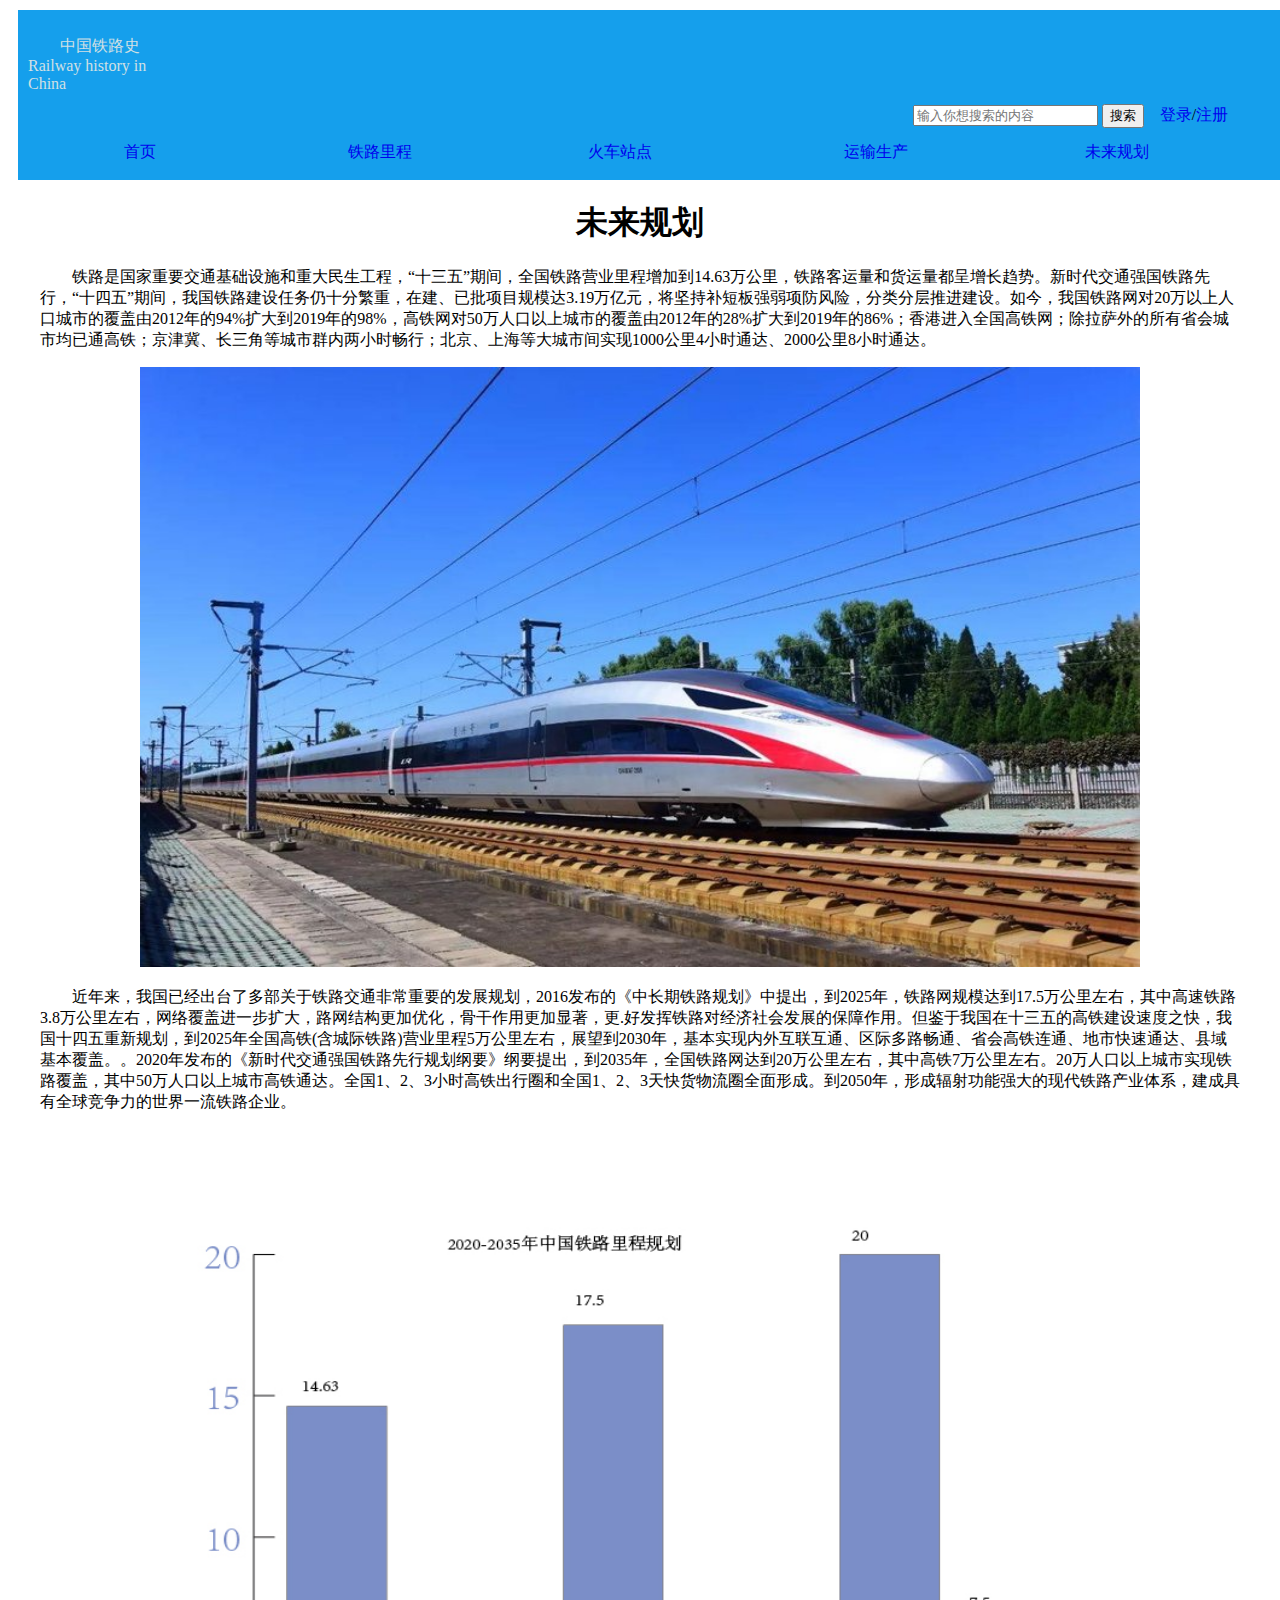
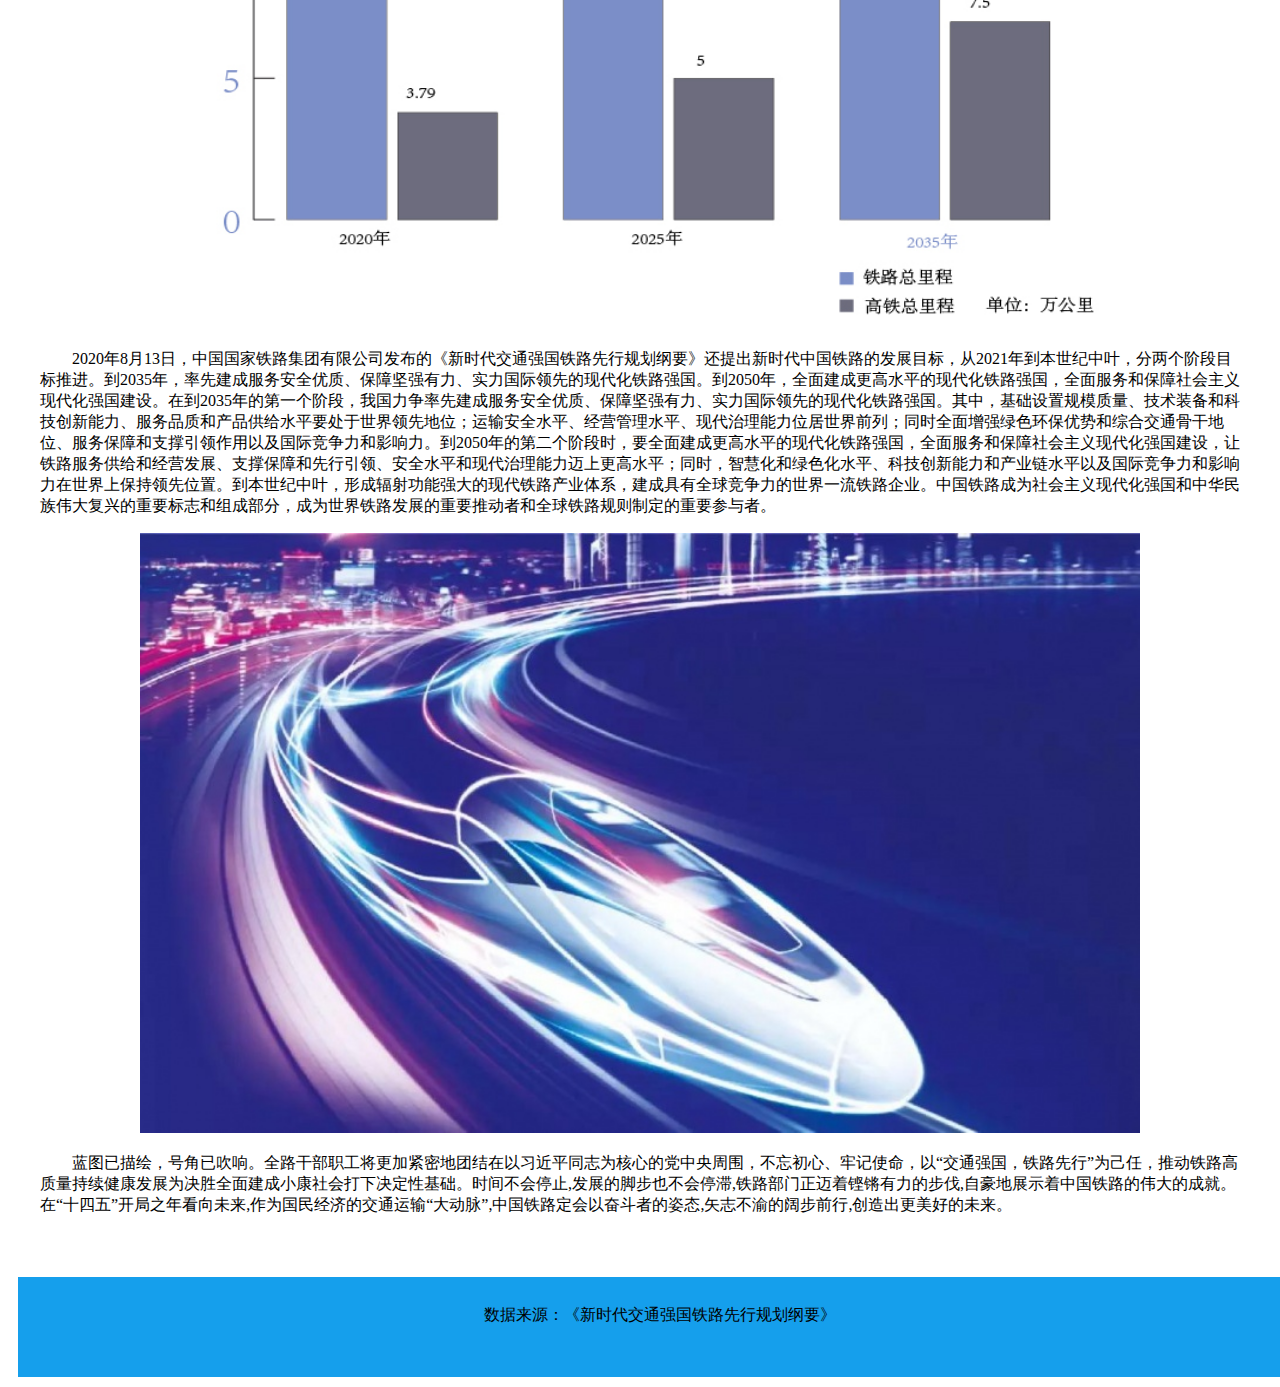
<file: 201918340331-yepeng-1501/201918340331-yepeng-1504.html>
<!doctype html>
<html lang="zh">
<head>
<meta charset="utf-8">
<title>未来规划</title>
	<style>
		.articlecontainer{
			width: 1200px;
			height: 2600px;
			margin: 0 auto;
			text-indent: 2em;
		}
		.firstpicturesize{
			width: 1000px;
			margin-left: 100px;
			height: 600px;
		}
		.secondpicturesize{
			width: 1000px;
			margin-left: 100px;
			height: 800px;
		}
			
			
	</style>
</head>
<link rel="stylesheet" href="201918340331-yepeng-1502.css">
<body>
	<div class="firstcontainer">
		<div class="thirdcontainer">
			<p class="font">&emsp;&emsp;中国铁路史
			Railway history in China</p></div>
		<div class="secondcontainer"><!--搜索栏-->
			<br><input type="search" placeholder="输入你想搜索的内容">
			<input type="submit" value="搜索">&emsp;<a class="a" href="../201918340320-luochuanling-1501/201918340320-luochuanling-1501.html">登录</a>/<a class="a" href="../201918340320-luochuanling-1501/201918340320-luochuanling-1501.html">注册</a>
		</div>
		<br><br><div class="box">&emsp;&emsp;&emsp;&emsp;&emsp;&emsp;<a class="a" href="../index.html">首页</a></div>
		<div class="box">
			&emsp;&emsp;&emsp;&emsp;&emsp;<a class="a" href="201918340331-yepeng-1503.html">铁路里程</a>
		</div>
		<div class="box">
			&emsp;&emsp;&emsp;&emsp;&emsp;<a class="a" href="../201918340320-luochuanling-1501/201918340320-luochuanling-1502.html">火车站点</a>
		</div>
		<div class="box">
			&emsp;&emsp;&emsp;&emsp;&emsp;&emsp;<a class="a" href="../201918340320-luochuanling-1501/201918340320-luochuanling-1503.html">运输生产</a>
		</div>
		<div class="box">
			&emsp;&emsp;&emsp;&emsp;&emsp;&emsp;<a class="a" href="201918340331-yepeng-1504.html">未来规划</a>
		</div> 
	</div>
	<div style="text-align: center">
		<h1>未来规划</h1>
	</div>
<div class="articlecontainer">
		<p>铁路是国家重要交通基础设施和重大民生工程，“十三五”期间，全国铁路营业里程增加到14.63万公里，铁路客运量和货运量都呈增长趋势。新时代交通强国铁路先行，“十四五”期间，我国铁路建设任务仍十分繁重，在建、已批项目规模达3.19万亿元，将坚持补短板强弱项防风险，分类分层推进建设。如今，我国铁路网对20万以上人口城市的覆盖由2012年的94%扩大到2019年的98%，高铁网对50万人口以上城市的覆盖由2012年的28%扩大到2019年的86%；香港进入全国高铁网；除拉萨外的所有省会城市均已通高铁；京津冀、长三角等城市群内两小时畅行；北京、上海等大城市间实现1000公里4小时通达、2000公里8小时通达。</p>
		<img src="img/c2e6744e04fb6bb37014912811636d018bcb19e1bc0148424.JPG" alt="动车图" class="firstpicturesize">
		<p>近年来，我国已经出台了多部关于铁路交通非常重要的发展规划，2016发布的《中长期铁路规划》中提出，到2025年，铁路网规模达到17.5万公里左右，其中高速铁路3.8万公里左右，网络覆盖进一步扩大，路网结构更加优化，骨干作用更加显著，更.好发挥铁路对经济社会发展的保障作用。但鉴于我国在十三五的高铁建设速度之快，我国十四五重新规划，到2025年全国高铁(含城际铁路)营业里程5万公里左右，展望到2030年，基本实现内外互联互通、区际多路畅通、省会高铁连通、地市快速通达、县域基本覆盖。。2020年发布的《新时代交通强国铁路先行规划纲要》纲要提出，到2035年，全国铁路网达到20万公里左右，其中高铁7万公里左右。20万人口以上城市实现铁路覆盖，其中50万人口以上城市高铁通达。全国1、2、3小时高铁出行圈和全国1、2、3天快货物流圈全面形成。到2050年，形成辐射功能强大的现代铁路产业体系，建成具有全球竞争力的世界一流铁路企业。</p>
		<img src="img/铁路规划.jpg" alt="里程规划" class="secondpicturesize">
		<p>2020年8月13日，中国国家铁路集团有限公司发布的《新时代交通强国铁路先行规划纲要》还提出新时代中国铁路的发展目标，从2021年到本世纪中叶，分两个阶段目标推进。到2035年，率先建成服务安全优质、保障坚强有力、实力国际领先的现代化铁路强国。到2050年，全面建成更高水平的现代化铁路强国，全面服务和保障社会主义现代化强国建设。在到2035年的第一个阶段，我国力争率先建成服务安全优质、保障坚强有力、实力国际领先的现代化铁路强国。其中，基础设置规模质量、技术装备和科技创新能力、服务品质和产品供给水平要处于世界领先地位；运输安全水平、经营管理水平、现代治理能力位居世界前列；同时全面增强绿色环保优势和综合交通骨干地位、服务保障和支撑引领作用以及国际竞争力和影响力。到2050年的第二个阶段时，要全面建成更高水平的现代化铁路强国，全面服务和保障社会主义现代化强国建设，让铁路服务供给和经营发展、支撑保障和先行引领、安全水平和现代治理能力迈上更高水平；同时，智慧化和绿色化水平、科技创新能力和产业链水平以及国际竞争力和影响力在世界上保持领先位置。到本世纪中叶，形成辐射功能强大的现代铁路产业体系，建成具有全球竞争力的世界一流铁路企业。中国铁路成为社会主义现代化强国和中华民族伟大复兴的重要标志和组成部分，成为世界铁路发展的重要推动者和全球铁路规则制定的重要参与者。</p>
		<img src="img/11e2777978e4eae504515b907d57e12f4bbb0f57d479a7718.JPG" alt="未来" class="firstpicturesize">
		<p>蓝图已描绘，号角已吹响。全路干部职工将更加紧密地团结在以习近平同志为核心的党中央周围，不忘初心、牢记使命，以“交通强国，铁路先行”为己任，推动铁路高质量持续健康发展为决胜全面建成小康社会打下决定性基础。时间不会停止,发展的脚步也不会停滞,铁路部门正迈着铿锵有力的步伐,自豪地展示着中国铁路的伟大的成就。在“十四五”开局之年看向未来,作为国民经济的交通运输“大动脉”,中国铁路定会以奋斗者的姿态,矢志不渝的阔步前行,创造出更美好的未来。</p>
	</div>
	<div class="footer">
		<br><a class="a">数据来源：《新时代交通强国铁路先行规划纲要》</a>
	</div>
</body>
</html>
</file>
<file: 201918340320-luochuanling-1501/css/need.css>
/*草稿*/

			/*表格样式*/
			table{border:0px; padding:0px; margin-left:0px; background:rgba(255,255,255,0.30); height:480px;}
			tr{border:0px solid #DFDFDF;}

			/*表单样式*/
			form{padding-right:50px;}

			/*其他样式*/
			.website{vertical-align:center; display:table-cell; padding-left:120px;}
			.first{padding:80px;}
			.tablebody{text-align:center;}
			.login{font-size:20px; text-decoration: none;}
</file>
<file: 201918340320-luochuanling-1501/css/use.css>
/*草稿*/

			.firstcontainer{
				width: 100%; 
				height: 130px;
				background: #159FEC;
			}
			.secondcontainer{
				width: 400px;
				margin-left: 70%;
				height: 20px;
			}
			.thirdcontainer{
				width: 200px;
				height: 20px;
				padding: 10px;
				text-align: center;
			}
			.fourthcontainer{
				width: 100%;
				opacity: 0.8;
				/*position: fixed;*/
				margin: 0 auto;
				text-align: center;
			}
			.footer{
				width: 100%;
				height: 70px;
				background: #159FEC;
				text-align: center;
			}
			.aaa{
				margin-left: 60px;
				margin-top: 25px;
				margin-bottom: 25px;
				margin-right: 60px;
				color: #000000;
				text-indent: 2em;
			}
			.picture{
				text-align: center;
				width: 100%;
			}

			.box{width: 19%; float: left;}
			.a{text-decoration: none; width: 20%;}
			.font{font-family: "华文行楷"; color:#D1E0E4;}
</file>
<file: 201918340331-yepeng-1501/201918340331-yepeng-1502.css>
@charset "utf-8";
/* CSS Document */
.firstcontainer{
				width: 100%; 
				height: 150px;
				background: #159FEC;
				padding: 10px;
				margin:10px;
			}
			.secondcontainer{
				width: 30%;
				margin-left: 70%;
				height: 20px;
			}
			.thirdcontainer{
				width: 160px;
				height: 50px;
			}
			.fourthcontainer{
				width: 1400px;
				height: 800px; 
				opacity: 0.4;
				background-image: url("img/d33dc0484e09b0be2929f8cb0753a39e6777fac1d709a0c44.JPG");
				/*position: fixed;*/
				margin: 0 auto;
				background-repeat: no-repeat;
				background-size: cover;
			}
			.fifthcontainer{
				width: 1000px;
				height: 800px;
				margin: 0 auto;
				margin-top: -800px;
				text-indent: 2em;
			}
			.footer{
				width: 100%;
				height: 80px;
				background: #159FEC;
				padding: 10px;
				margin: 10px;
				text-align: center;
			}
			.box{width: 19%; float: left}
			.a{text-decoration: none; width: 20%}
			.font{font-family: "华文行楷";color:#D1E0E4}
</file>
